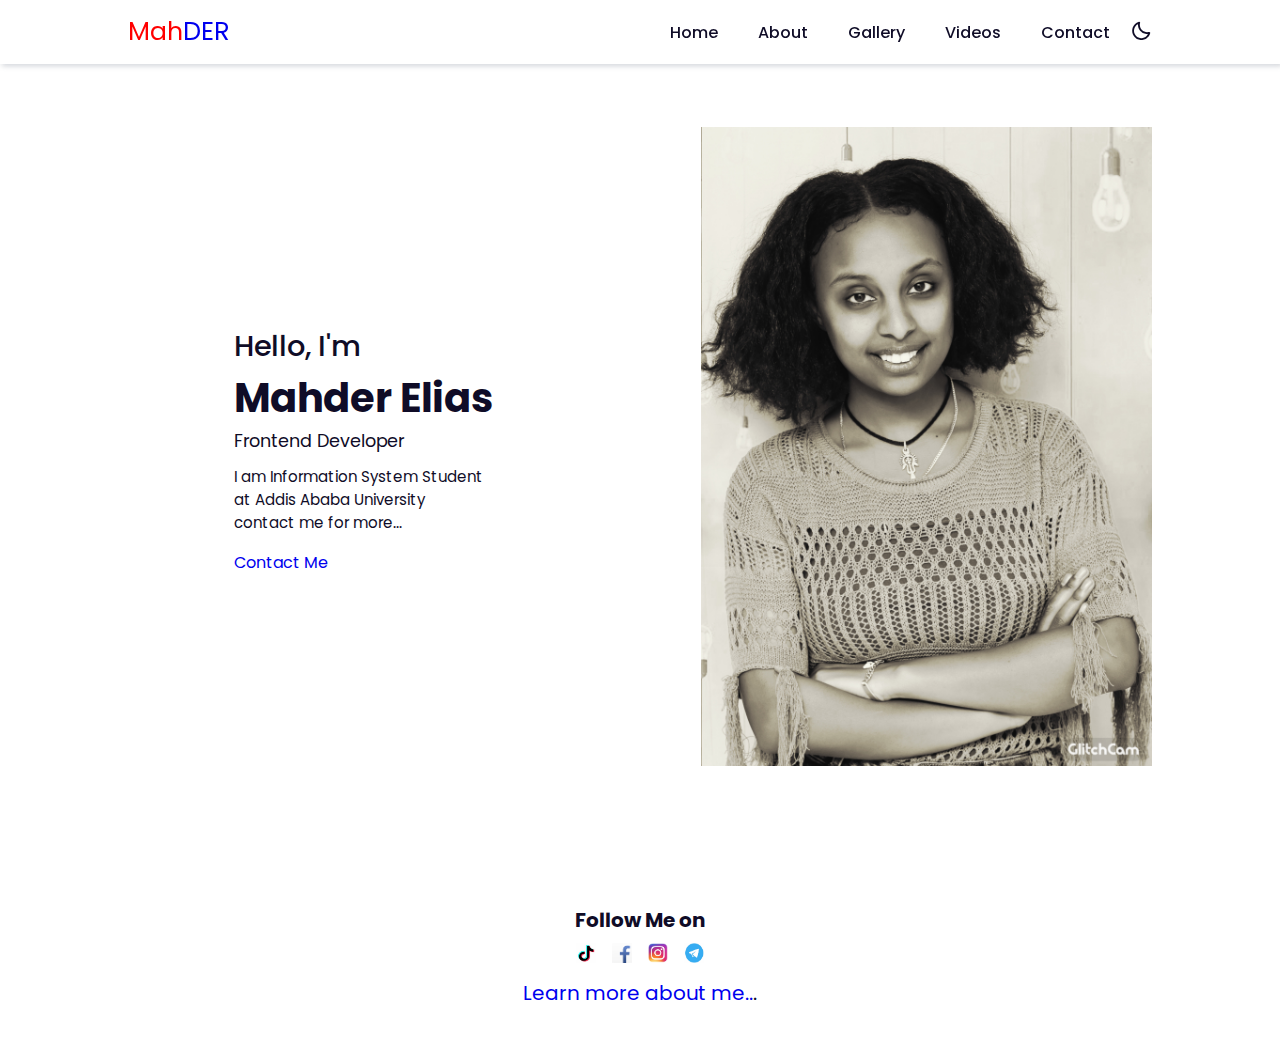
<file: index.html>
<!DOCTYPE html>
<html lang="en">
<head>
    <meta charset="UTF-8">
    <meta http-equiv="X-UA-Compatible" content="IE=edge">
    <meta name="viewport" content="width=device-width, initial-scale=1.0">
    <title>Mahder's Portfolio Website-</title>
    <link rel="stylesheet" href="styleHome.css">
    <link rel="stylesheet" href="common.css">
    <link rel="stylesheet"
  href="https://cdn.jsdelivr.net/npm/boxicons@latest/css/boxicons.min.css">
    
</head>
<body>
    <!-- Navbar -->
    <header>
        <a class="navbar-brand" href="#"><span style="color: red;">Mah</span>DER</a>
 
        <div class="bx bx-menu" id="menu-icon"></div>
        
         <nav class="nav">
            <ul class="navbar">
                <li  class="menu-item"><a class="active" href="index.html">Home</a></li>
                <li  class="menu-item"><a href="about.html">About</a></li>
                <li  class="menu-item"><a href="gallery.html">Gallery</a></li>
                <li  class="menu-item"><a href="videos.html">Videos</a></li>
                <li  class="menu-item"><a href="contact.html">Contact</a></li>
                <div class="bx bx-moon" id="darkmode"></div>
            </ul>

         </nav>

    </header>
    <!-- Home -->
 
    <section class="home" id="home">
        <div class="social">
        </div>
        <div class="home-img">
            <img src="images/img1.jpg" alt="">
        </div>
        <div class="home-text">
            <span>Hello, I'm</span>
            <h1>Mahder Elias</h1>
            <h2>Frontend Developer</h2>
            <p>I am Information System Student <br>at Addis Ababa University<br> contact me for more...</p>
            <a href="contact.html" class="btn">Contact Me</a>
        </div>
 
    </section>

    <footer class="footer-container">
        
        <h4 class="footer-container__header">Follow Me on</h4>

            <div class="footer-container__social">
                <a href="https://vm.tiktok.com/ZMYrsTDCc/">
                    <img src="images/tiktok.jpg" alt="Linkedin link">
                </a>
                <a href="https://www.facebook.com/sena.teferi.73">
                    <img src="images/facebook.jpg" alt="Facebook link">
                </a>
                <a href="http://instagram.com/reb.ira?utm_source=qr">
                    <img src="images/instagram.jpg" alt="Instagram link">
                </a>
                <a href="https://t.me/elohim_picture">
                    <img src="images/telegram.jpg" alt="Facebook link">
                </a>

            </div>
            <p class="footer-container__description">
                <a href="about.html">Learn more about me..</a>.
            </p>
            
    </footer>



     <!-- Link To JS -->
     <script src="./js/script.js"></script>
</body>
</html>
</file>
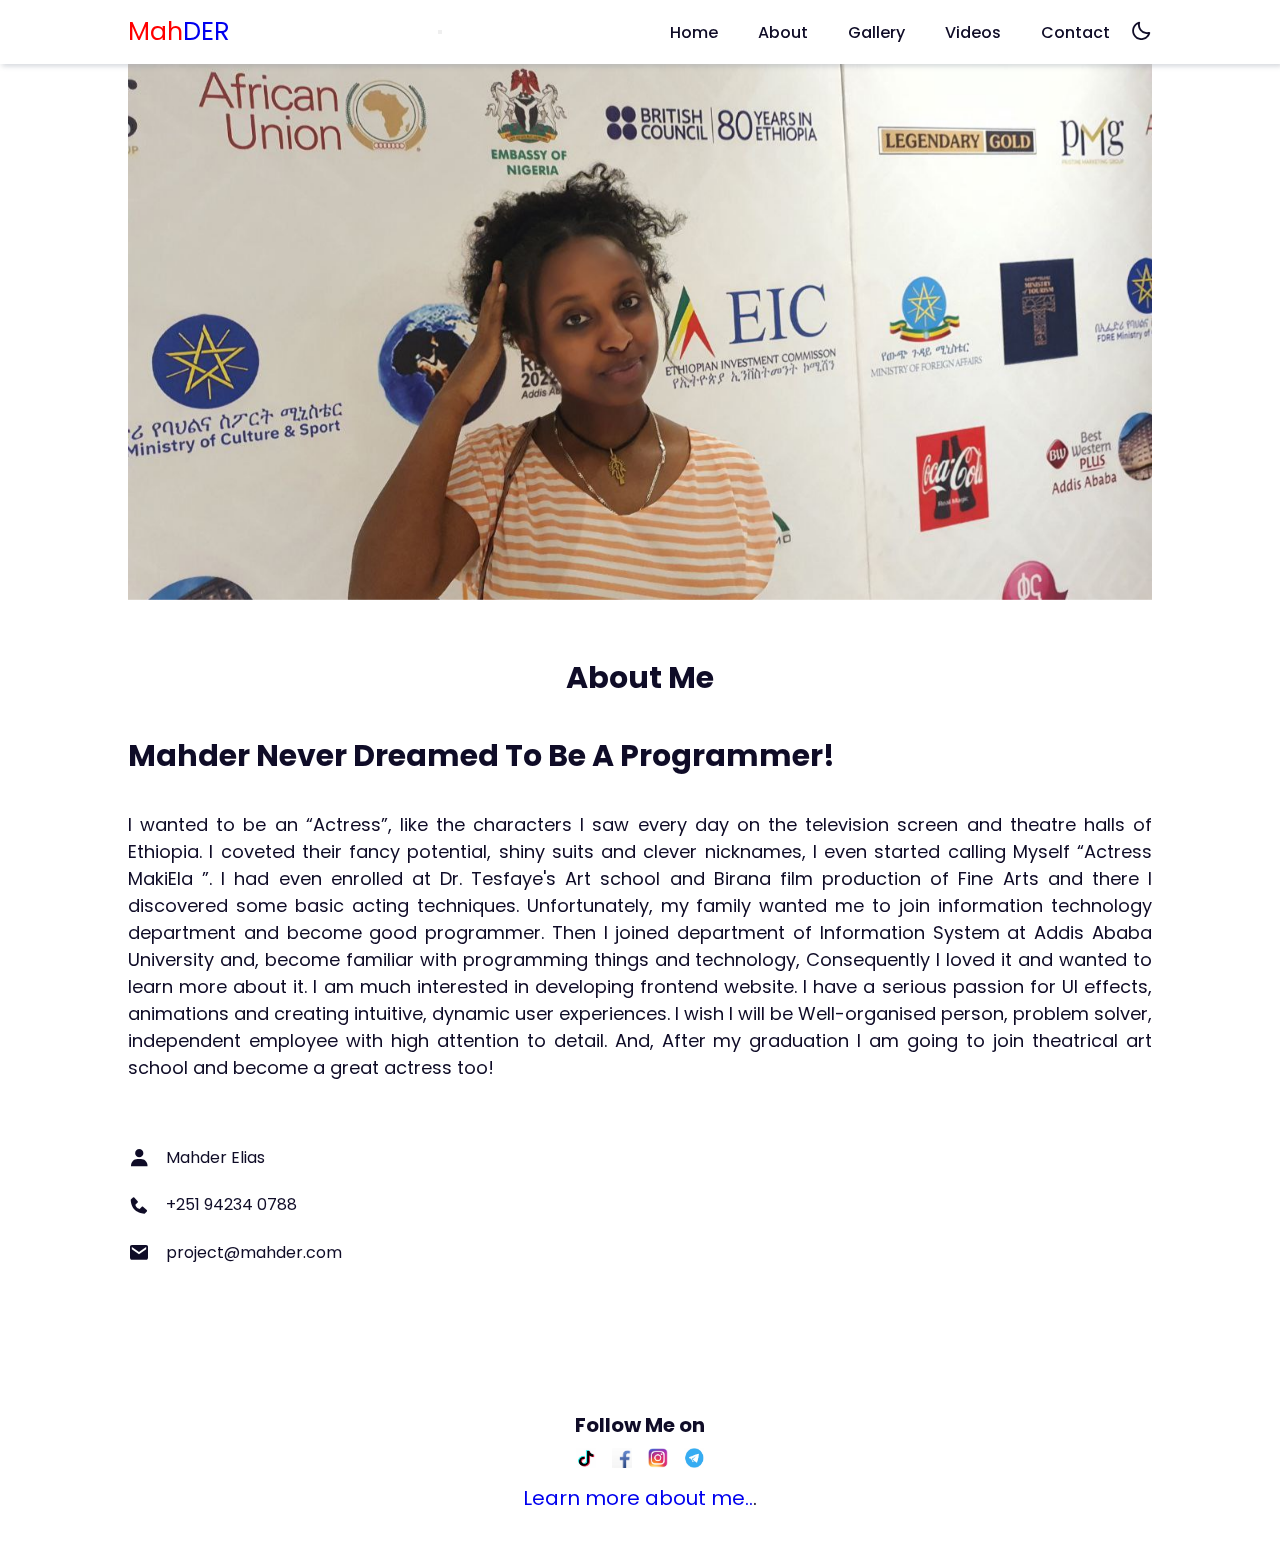
<file: about.html>
<!DOCTYPE html>
<html lang="en">
<head>
    <meta charset="UTF-8">
    <meta http-equiv="X-UA-Compatible" content="IE=edge">
    <meta name="viewport" content="width=device-width, initial-scale=1.0">
    <title>Mahder's Portfolio Website</title>
    <link rel="stylesheet" href="styleAbout.css">
    <link rel="stylesheet" href="common.css">
    <link rel="stylesheet"
  href="https://cdn.jsdelivr.net/npm/boxicons@latest/css/boxicons.min.css">
</head>
<body>
    <!-- Navbar -->
    <header>
        <a class="navbar-brand" href="#"><span style="color: red;">Mah</span>DER</a>
 
        <div class="bx bx-menu" id="menu-icon"></div>
        <button type="button" class="nav-toggler" name="button">
            <span id="span"></span>
         </button>

         <nav class="nav">
            <ul class="navbar">
                <li  class="menu-item"><a class="active" href="index.html">Home</a></li>
                <li  class="menu-item"><a href="about.html">About</a></li>
                <li  class="menu-item"><a href="gallery.html">Gallery</a></li>
                <li  class="menu-item"><a href="videos.html">Videos</a></li>
                <li  class="menu-item"><a href="contact.html">Contact</a></li>
                <div class="bx bx-moon" id="darkmode"></div>
            </ul>

         </nav>

    </header>



     <!-- About -->
     <section class="about" id="about">
        <div class="TopPhoto"></div>
        <!-- About Content -->

        <div class="about-description">
            <div class="heading">
                <h1>About Me</h1>
            </div>
            <div class="about-container">
                
                <div class="about-text">
                    <h1>Mahder Never Dreamed
                        To Be A Programmer!</h1>
                    <p>I wanted to be an “Actress”, like the characters I saw every day on the television screen  and theatre halls of Ethiopia. I coveted their fancy potential, shiny suits and clever nicknames, I even started calling Myself  “Actress MakiEla ”. I had even enrolled at Dr. Tesfaye's Art school and Birana film production of Fine Arts and there I discovered some basic acting techniques. Unfortunately, my family wanted me to join information technology department and become good programmer. Then I joined department of Information System at Addis Ababa University and, become familiar with programming things and technology, Consequently I loved it and wanted to learn more about it. I am much interested in developing frontend website. I have a serious passion for UI effects, animations and creating intuitive, dynamic user experiences. I wish I will be Well-organised person, problem solver, independent employee with high attention to detail. And, After my graduation I am going to join theatrical art school  and become a great actress too!</p>
                    <div class="information">
                        <!-- Box 1 -->
                        <div class="info-box">
                            <i class='bx bxs-user' ></i>
                            <span>Mahder Elias</span>
                        </div>
                        <!-- Box 2 -->
                        <div class="info-box">
                            <i class='bx bxs-phone' ></i>
                            <span>+251 94234 0788</span>
                        </div>
                        <!-- Box 3 -->
                        <div class="info-box">
                            <i class='bx bxs-envelope' ></i>
                            <span>project@mahder.com</span>
                        </div>
                    </div>
                    
                </div>
            </div>
    
        </div>

        

        <div class="final"></div>
    </section>

    <footer class="footer-container">
        
        <h4 class="footer-container__header">Follow Me on</h4>

            <div class="footer-container__social">
                <a href="https://vm.tiktok.com/ZMYrsTDCc/">
                    <img src="images/tiktok.jpg" alt="Linkedin link">
                </a>
                <a href="https://www.facebook.com/sena.teferi.73">
                    <img src="images/facebook.jpg" alt="Facebook link">
                </a>
                <a href="http://instagram.com/reb.ira?utm_source=qr">
                    <img src="images/instagram.jpg" alt="Instagram link">
                </a>
                <a href="https://t.me/elohim_picture">
                    <img src="images/telegram.jpg" alt="Facebook link">
                </a>

            </div>
            <p class="footer-container__description">
                <a href="about.html">Learn more about me..</a>.
            </p>
            
    </footer>

    <script src="./js/script.js"></script>
    
</body>
</html>
</file>
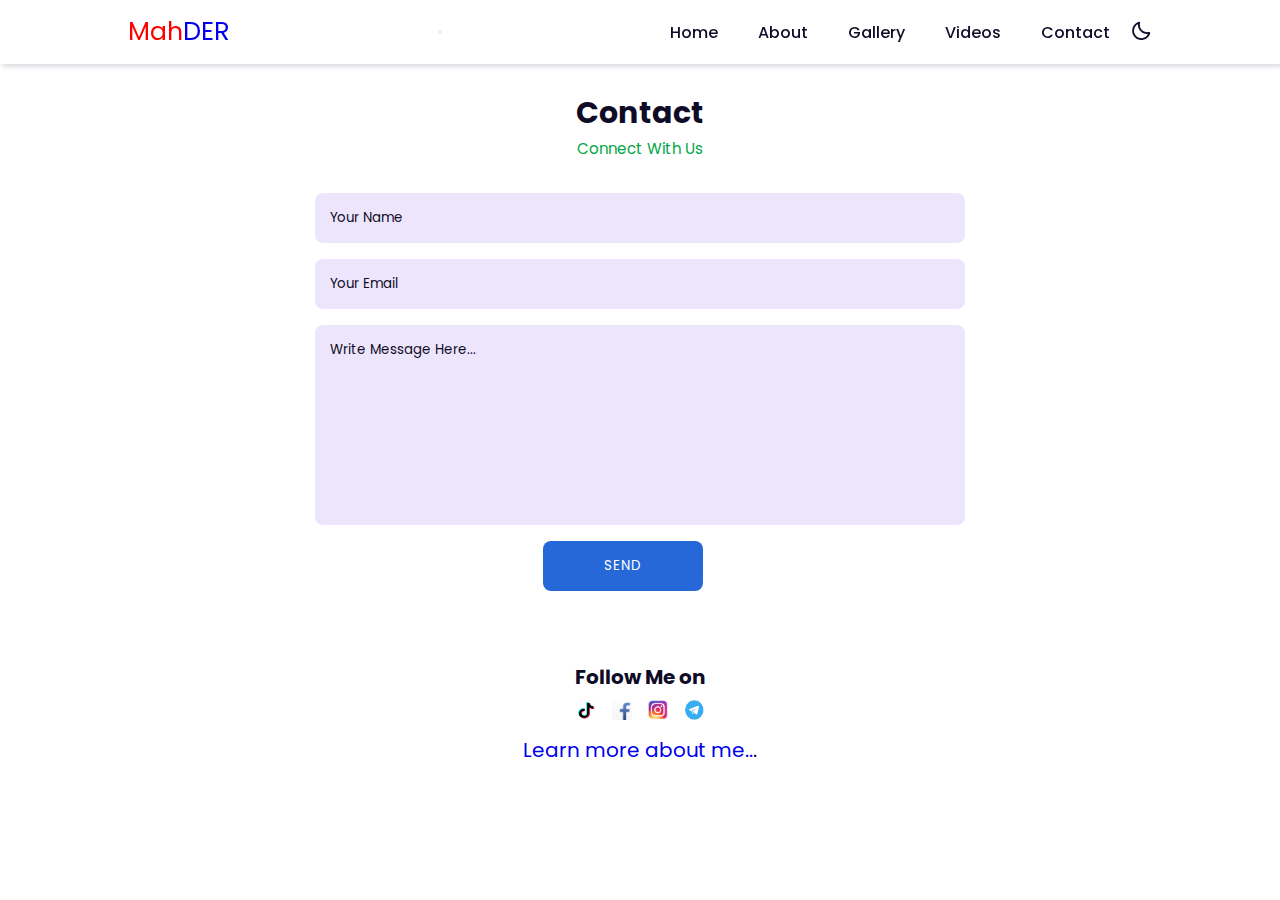
<file: contact.html>
<!DOCTYPE html>
<html lang="en">
<head>
    <meta charset="UTF-8">
    <meta http-equiv="X-UA-Compatible" content="IE=edge">
    <meta name="viewport" content="width=device-width, initial-scale=1.0">
    <title>Mahder's Portfolio Website</title>
    <link rel="stylesheet" href="styleContact.css">
    <link rel="stylesheet" href="common.css">
    <link rel="stylesheet"
  href="https://cdn.jsdelivr.net/npm/boxicons@latest/css/boxicons.min.css">
</head>
<body>
     <!-- Navbar -->
     <header>
        <a class="navbar-brand" href="#"><span style="color: red;">Mah</span>DER</a>
 
        <div class="bx bx-menu" id="menu-icon"></div>
        <button type="button" class="nav-toggler" name="button">
            <span id="span"></span>
         </button>

         <nav class="nav">
            <ul class="navbar">
                <li  class="menu-item"><a class="active" href="index.html">Home</a></li>
                <li  class="menu-item"><a href="about.html">About</a></li>
                <li  class="menu-item"><a href="gallery.html">Gallery</a></li>
                <li  class="menu-item"><a href="videos.html">Videos</a></li>
                <li  class="menu-item"><a href="contact.html">Contact</a></li>
                <div class="bx bx-moon" id="darkmode"></div>
            </ul>

         </nav>

    </header>
    
    <section class="contact" id="contact">
        <div class="heading">
            <h2>Contact</h2>
            <span>Connect With Us</span>
        </div>
        <div class="contact-form">
            <form action="">
                <input type="text" placeholder="Your Name" required>
                <input type="email" name="" id="" placeholder="Your Email" required>
                <textarea name="" id="" cols="30" rows="10" placeholder="Write Message Here..." required></textarea>
                <input type="button" value="Send" class="contact-button">
            </form>
        </div>
    </section>



    <footer class="footer-container">
        
        <h4 class="footer-container__header">Follow Me on</h4>

            <div class="footer-container__social">
                <a href="https://vm.tiktok.com/ZMYrsTDCc/">
                    <img src="images/tiktok.jpg" alt="Linkedin link">
                </a>
                <a href="https://www.facebook.com/sena.teferi.73">
                    <img src="images/facebook.jpg" alt="Facebook link">
                </a>
                <a href="http://instagram.com/reb.ira?utm_source=qr">
                    <img src="images/instagram.jpg" alt="Instagram link">
                </a>
                <a href="https://t.me/elohim_picture">
                    <img src="images/telegram.jpg" alt="Facebook link">
                </a>

            </div>
            <p class="footer-container__description">
                <a href="about.html">Learn more about me..</a>.
            </p>
            
    </footer>



     <!-- Link To JS -->
     <script src="./js/script.js"></script>
    
</body>
</html>
</file>
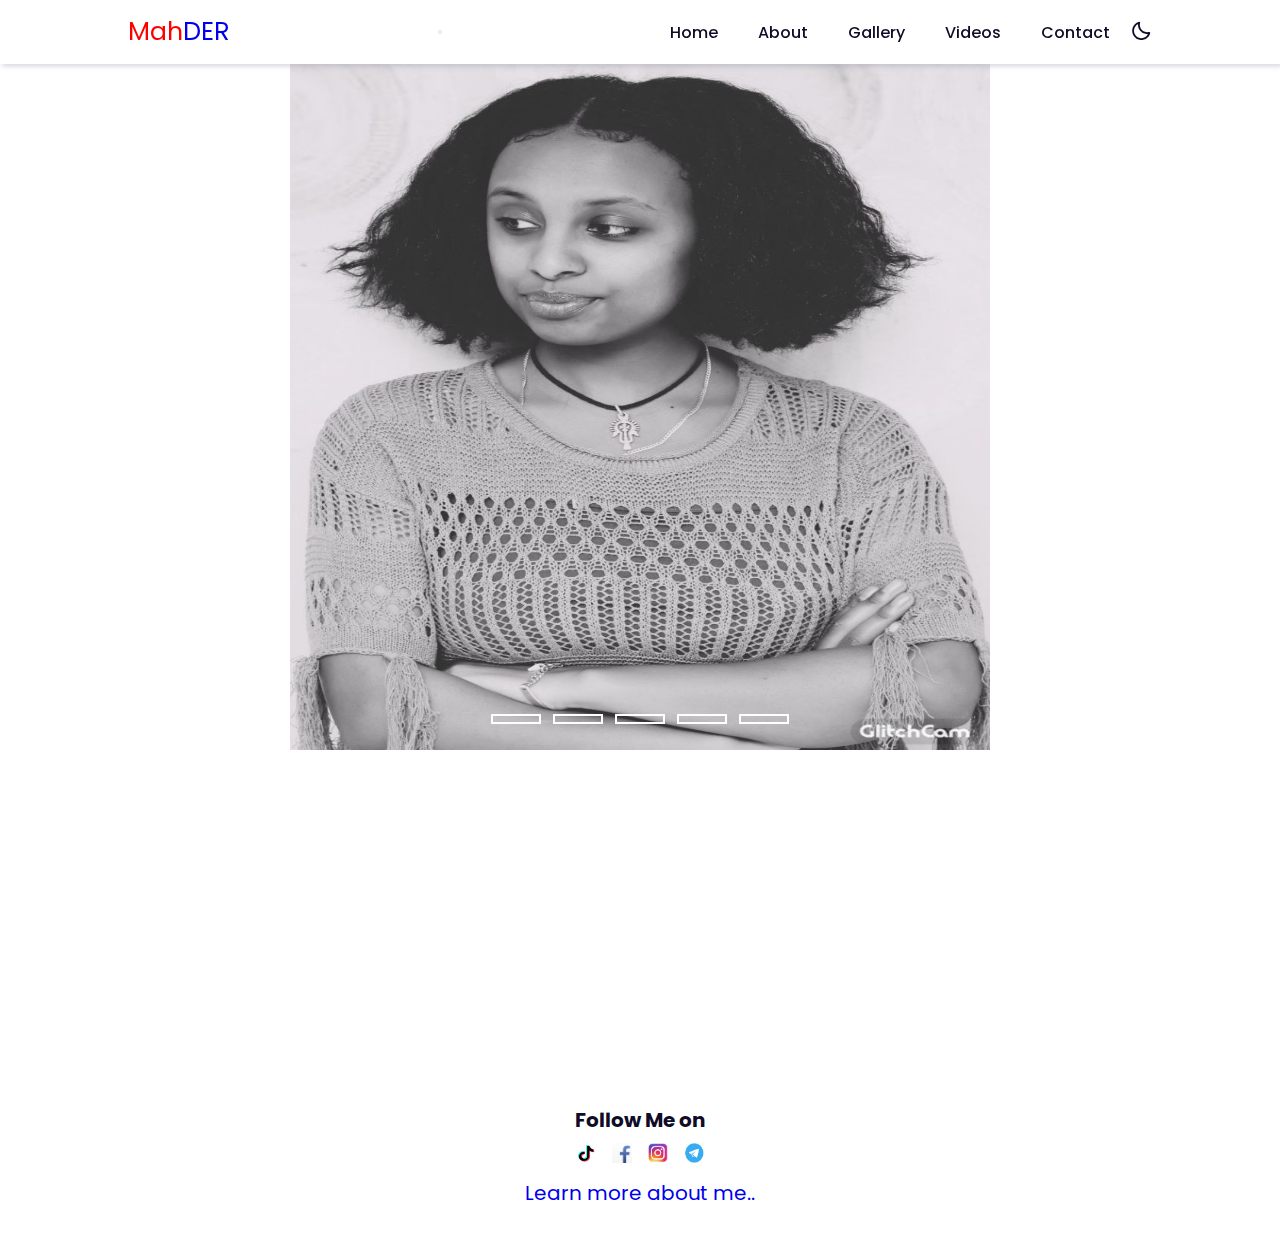
<file: gallery.html>
<!DOCTYPE html>
<html lang="en">
<head>
    <meta charset="UTF-8">
    <meta http-equiv="X-UA-Compatible" content="IE=edge">
    <meta name="viewport" content="width=device-width, initial-scale=1.0">
    <title>Mahder's Portfolio Website</title>
    <link rel="stylesheet" href="styleGallery.css">
    <link rel="stylesheet" href="common.css">
    <link rel="stylesheet"
  href="https://cdn.jsdelivr.net/npm/boxicons@latest/css/boxicons.min.css">
  
</head>
<body>
  <div id="container">
    <div id="main">
       <!-- Navbar -->
     <header>
      <a class="navbar-brand" href="#"><span style="color: red;">Mah</span>DER</a>

      <div class="bx bx-menu" id="menu-icon"></div>
      <button type="button" class="nav-toggler" name="button">
          <span id="span"></span>
       </button>

       <nav class="nav">
          <ul class="navbar">
              <li  class="menu-item"><a class="active" href="index.html">Home</a></li>
              <li  class="menu-item"><a href="about.html">About</a></li>
              <li  class="menu-item"><a href="gallery.html">Gallery</a></li>
              <li  class="menu-item"><a href="videos.html">Videos</a></li>
              <li  class="menu-item"><a href="contact.html">Contact</a></li>
              <div class="bx bx-moon" id="darkmode"></div>
          </ul>

       </nav>

  </header>

  <div class="slidershow middle">

      <div class="slides">
        <input type="radio" name="r" id="r1" checked>
        <input type="radio" name="r" id="r2">
        <input type="radio" name="r" id="r3">
        <input type="radio" name="r" id="r4">
        <input type="radio" name="r" id="r5">
        
        
        
        <div class="slide s1">
          <img src="images/gallery4.jpg" alt="">
        </div>
        <div class="slide">
          <img src="images/gallery7.jpg" alt="">
        </div>
        <div class="slide">
          <img src="images/gallery5.jpg" alt="">
        </div>
        <div class="slide">
          <img src="images/gallery9.jpg" alt="">
        </div>
        <div class="slide">
          <img src="images/gallery8.jpg" alt="">
        </div>
        
        
      </div>
        
      <div class="navigation">
        <label for="r1" class="bar"></label>
        <label for="r2" class="bar"></label>
        <label for="r3" class="bar"></label>
        <label for="r4" class="bar"></label>
        <label for="r5" class="bar"></label>
        
       
      </div>
    </div>
 

    </div>
  </div>
    
    


    <footer id="footer" class="footer-container">
        
        <h4 class="footer-container__header">Follow Me on</h4>

            <div class="footer-container__social">
                <a href="https://vm.tiktok.com/ZMYrsTDCc/">
                    <img src="images/tiktok.jpg" alt="Linkedin link">
                </a>
                <a href="https://www.facebook.com/sena.teferi.73">
                    <img src="images/facebook.jpg" alt="Facebook link">
                </a>
                <a href="http://instagram.com/reb.ira?utm_source=qr">
                    <img src="images/instagram.jpg" alt="Instagram link">
                </a>
                <a href="https://t.me/elohim_picture">
                    <img src="images/telegram.jpg" alt="Facebook link">
                </a>

            </div>
            <p class="footer-container__description">
                <a href="about.html">Learn more about me..</a>
            </p>
            
    </footer>



     <!-- Link To JS -->
     <script src="./js/script.js"></script>
</body>
</html>
</file>
<file: styleHome.css>
.home {
  position: relative;
  width: 100%;
  min-height: 100vh;
  display: grid;
  grid-template-columns: 0.2fr 1fr 1fr;
  align-items: center;
  gap: 1rem;
}
.home-img {
  order: 3;
}
.home-img img {
  width: 100%;
  
}
.home-text span {
  font-size: var(--medium-font);
  font-weight: 500;
}
.home-text h1 {
  font-size: 40px;
}
.home-text h2 {
  font-size: 1.1rem;
  font-weight: 400;
}
.home-text p {
  font-size: var(--p-font);
  font-weight: 400;
  margin: 0.7rem 0 1rem;
}
</file>
<file: common.css>
/* Google Fonts */
@import url("https://fonts.googleapis.com/css2?family=Poppins:wght@200;300;400;500;600;700&display=swap");
* {
  margin: 0;
  padding: 0;
  box-sizing: border-box;
  list-style: none;
  text-decoration: none;
  scroll-behavior: smooth;
  scroll-padding-top: 2rem;
  font-family: "Poppins", sans-serif;
}
:root {
  --main-color: #033a80;
  --bg-color: #fff;
  --text-color: #0f0c27;
  --hover: hsl(260, 100%, 51%);
 
  --big-font: 3.2rem;
  --medium-font: 1.8rem;
  --p-font: 0.941rem;
}
section {
  padding: 50px 10%;
}
body.active {
  --text-color: #fff;
  --bg-color: #0f0c27;
}
body {
  background: var(--bg-color);
  color: var(--text-color);
}
*::selection {
  color: var(--bg-color);
  background: var(--main-color);
}
.heading {
  text-align: center;
}
.heading h2 {
  font-size: 30px;
}
 
.heading span {
  font-size: var(--p-font);
  color: rgb(2, 166, 70);
}
header {
  position: fixed;
  width: 100%;
  top: 0;
  right: 0;
  z-index: 1000;
  display: flex;
  align-items: center;
  justify-content: space-between;
  background: var(--bg-color);
  padding: 13px 10%;
  transition: 0.2s;
  box-shadow: -3px -3px 7px #ffffff73,
				2px 2px 5px rgba(94, 104, 121, 0.288);
}
header.shadow {
  box-shadow: 0 0 4px rgb(14 55 54 / 15%);
}
.navbar-brand{
  font-size: 25px;
}
.navbar {
  display: flex;
}
.navbar a {
  font-size: 1rem;
  padding: 10px 20px;
  color: var(--text-color);
  font-weight: 500;
}
.navbar a:hover {
  color: var(--hover);
}
#menu-icon {
  font-size: 24px;
  cursor: pointer;
  
  display: none;
  
}
#darkmode {
  font-size: 22px;
  cursor: pointer;
}


/*footer*/
.footer-container {
    padding-top: 5px;
    background-color: #ffffff;
    height: 150px;
  }
  .footer-container > h4 {
    text-align: center;
    
  }
  .footer-container__social {
    display: flex;
    gap: 1rem;
    justify-content: center;
    align-items: center;
    margin: 0.5rem auto;
  }
  .footer-container__social img {
    width: 20px;
    height: 20px;
  }
  .footer-container__description {
    text-align: center;
    font-size: 20px;
    margin: 0;
  }
  
  .footer-container__header{
    font-size: 20px;
    margin: 0;
  }
.footer-container__social a img:hover{
  padding-bottom: 6px;
}
</file>
<file: styleAbout.css>
h1{
  font-size: 30px;
}

.heading h1{
  margin-top: 55px;
}
 
.about-img img {
  width: 80%;
  border-radius: 0.5rem;
}
.about-text p {
  font-size: 18px;
  font-weight: 400;
  text-align: justify;
  margin-top: 2rem;
}

.heading h1{
  margin-bottom: 2rem;
}
.information {
  margin: 4rem 0 1.4rem;
}
.information .info-box {
  display: flex;
  align-items: center;
  margin-bottom: 1.4rem;
}
.information .info-box .bx {
  font-size: 22px;
}
.information .info-box span {
  font-weight: 400;
  margin-left: 1rem;
}

.TopPhoto{
  background-image: url(images/img2.jpg);
  background-size: cover;
  background-position: center;
  height: 550px;
  width: 100%;
  position: sticky;
  top: 0;
  z-index: -1;
  
  
}
.about-description{
  background-image: url(images/background.png);
  background-size: cover;
  background-position: center;
  height: 700px;
}

.final{
  height: 0vh;
}

@media(max-width: 991px){
  .about{
    margin-bottom: 200px;
  }

}

@media(max-width: 767px){
  .about{
    margin-bottom: 300px;
  }

}
@media(max-width: 574px){
  .about{
    margin-bottom: 500px;
  }

}
</file>
<file: styleContact.css>
.contact{
    margin-top: 40px;
}
.contact-form {
    display: grid;
    place-items: center;
    margin-top: 2rem;
  }
  .contact-form form {
    display: flex;
    flex-direction: column;
    width: 650px;
  }

  form input,
  textarea {
    padding: 15px;
    border-radius: 0.5rem;
    width: 100%;
    border: none;
    outline: none;
    background: hsla(260, 100%, 44%, 0.1);
    margin-bottom: 1rem;
    color: var(--text-color);
  }
  form input::placeholder,
  textarea::placeholder {
    color: var(--text-color);
  }
  form textarea {
    resize: none;
    height: 200px;
  }
  .contact-button {
    width: 160px;
    cursor: pointer;
    background: #2768d9;
    color: #fff;
    justify-content: center;
    text-transform: uppercase;
    letter-spacing: 1px;
    margin-left: 35%;
  }
  .contact-button:hover {
    background: var(--hover);
  }
</file>
<file: styleGallery.css>
body{
  margin: 0;
  padding: 0;

  
}


.slidershow{
    width: 700px;
    height: 700px;
    overflow: hidden;
    
  }
  .middle{
    margin-top: 400px;
    margin-bottom: 0;
    position: relative;
    top: 50%;
    left: 50%;
    transform: translate(-50%,-50%); /* used to rotate and tranlate and element*/
  }
  .navigation{
    position: absolute;
    bottom: 20px;
    left: 50%;
    transform: translateX(-50%);
    display: flex;
  }
  .bar{
    width: 50px;
    height: 10px;
    border: 2px solid #fff;
    margin: 6px;
    cursor: pointer;
    transition: 0.4s;
  }
  .bar:hover{
    background: #fff;
  }
  
input[name="r"]{
      position: absolute;
      visibility: hidden;
  }
  
  .slides{
    width: 500%;
    height: 100%;
    display: flex;
    
  }
  
  .slide{
    width: 20%;
    transition: 0.6s;
  }
  .slide img{
    width: 100%;
    height: 100%;
  }
  
  #r1:checked ~ .s1{
    margin-left: 0;
  }
  #r2:checked ~ .s1{
    margin-left: -20%;
  }
  #r3:checked ~ .s1{
    margin-left: -40%;
  }
  #r4:checked ~ .s1{
    margin-left: -60%;
  }
  #r5:checked ~ .s1{
    margin-left: -80%;
  }
</file>
